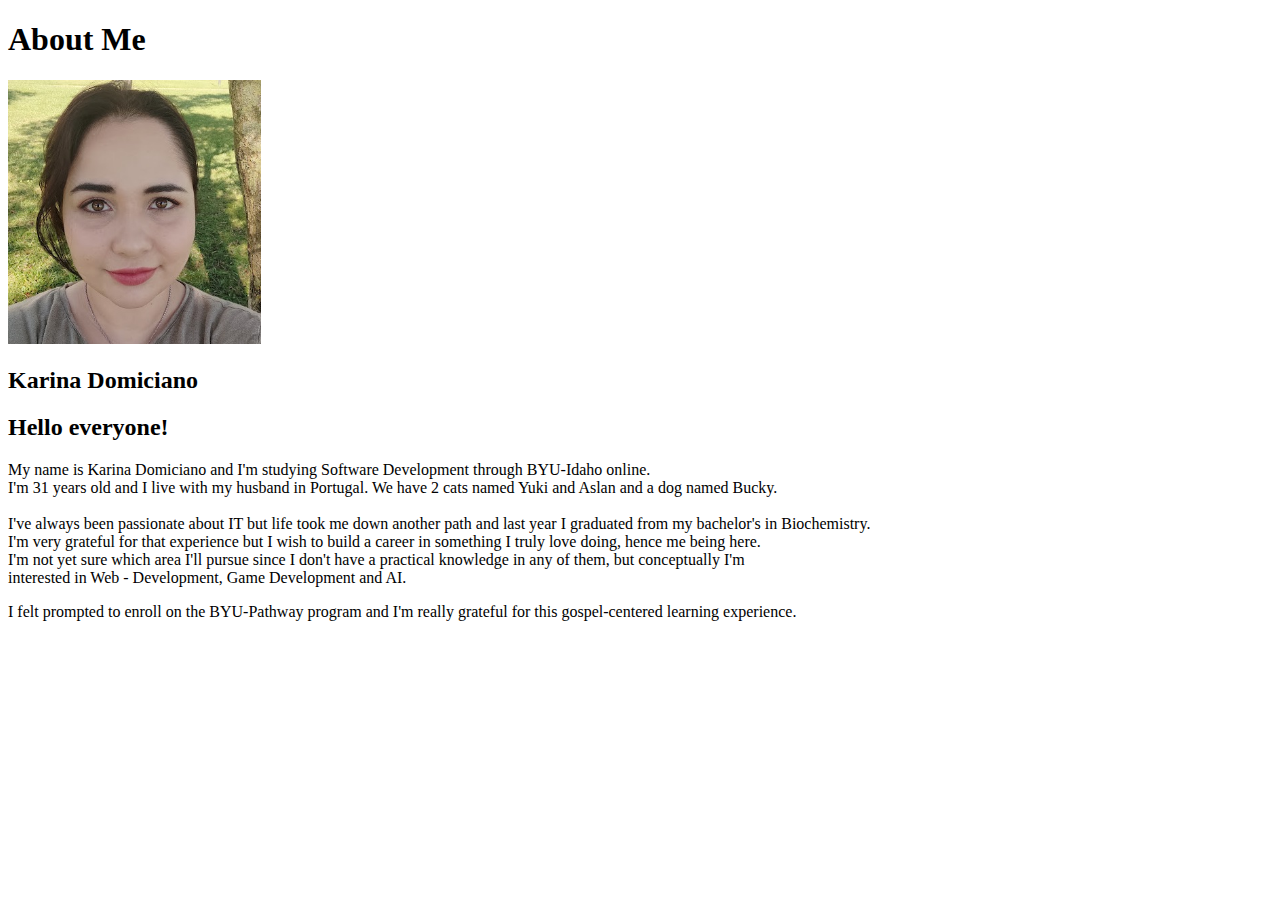
<file: aboutme/index.html>
<!DOCTYPE html>
<html lang="en">
<head>
    <meta charset="UTF-8">
    <meta http-equiv="X-UA-Compatible" content="IE=edge">
    <meta name="viewport" content="width=device-width, initial-scale=1.0">
    <title>All About Me</title>
</head>
<body>
    <h1>About Me</h1>
    <img alt="Image of me" src="images\me.jpg" width="20%">
    <h2>Karina Domiciano</h2>
    <h2>Hello everyone!</h2>
    <p>My name is Karina Domiciano and I'm studying Software Development through BYU-Idaho online.
    <br> I'm 31 years old and I live with my husband in Portugal. We have 2 cats named Yuki and Aslan and a dog named Bucky. <br>
    <br>I've always been passionate about IT but life took me down another path and last year I graduated from my bachelor's in Biochemistry.
    <br>I'm very grateful for that experience but I wish to build a career in something I truly love doing, hence me being here.
    <br> I'm not yet sure which area I'll pursue since I don't have a practical knowledge in any of them, but conceptually I'm 
    <br>interested in Web - Development, Game Development and AI.</p>
    <p>I felt prompted to enroll on the BYU-Pathway program and I'm really grateful for this gospel-centered learning experience.</p>  
</body>
</html>
</file>
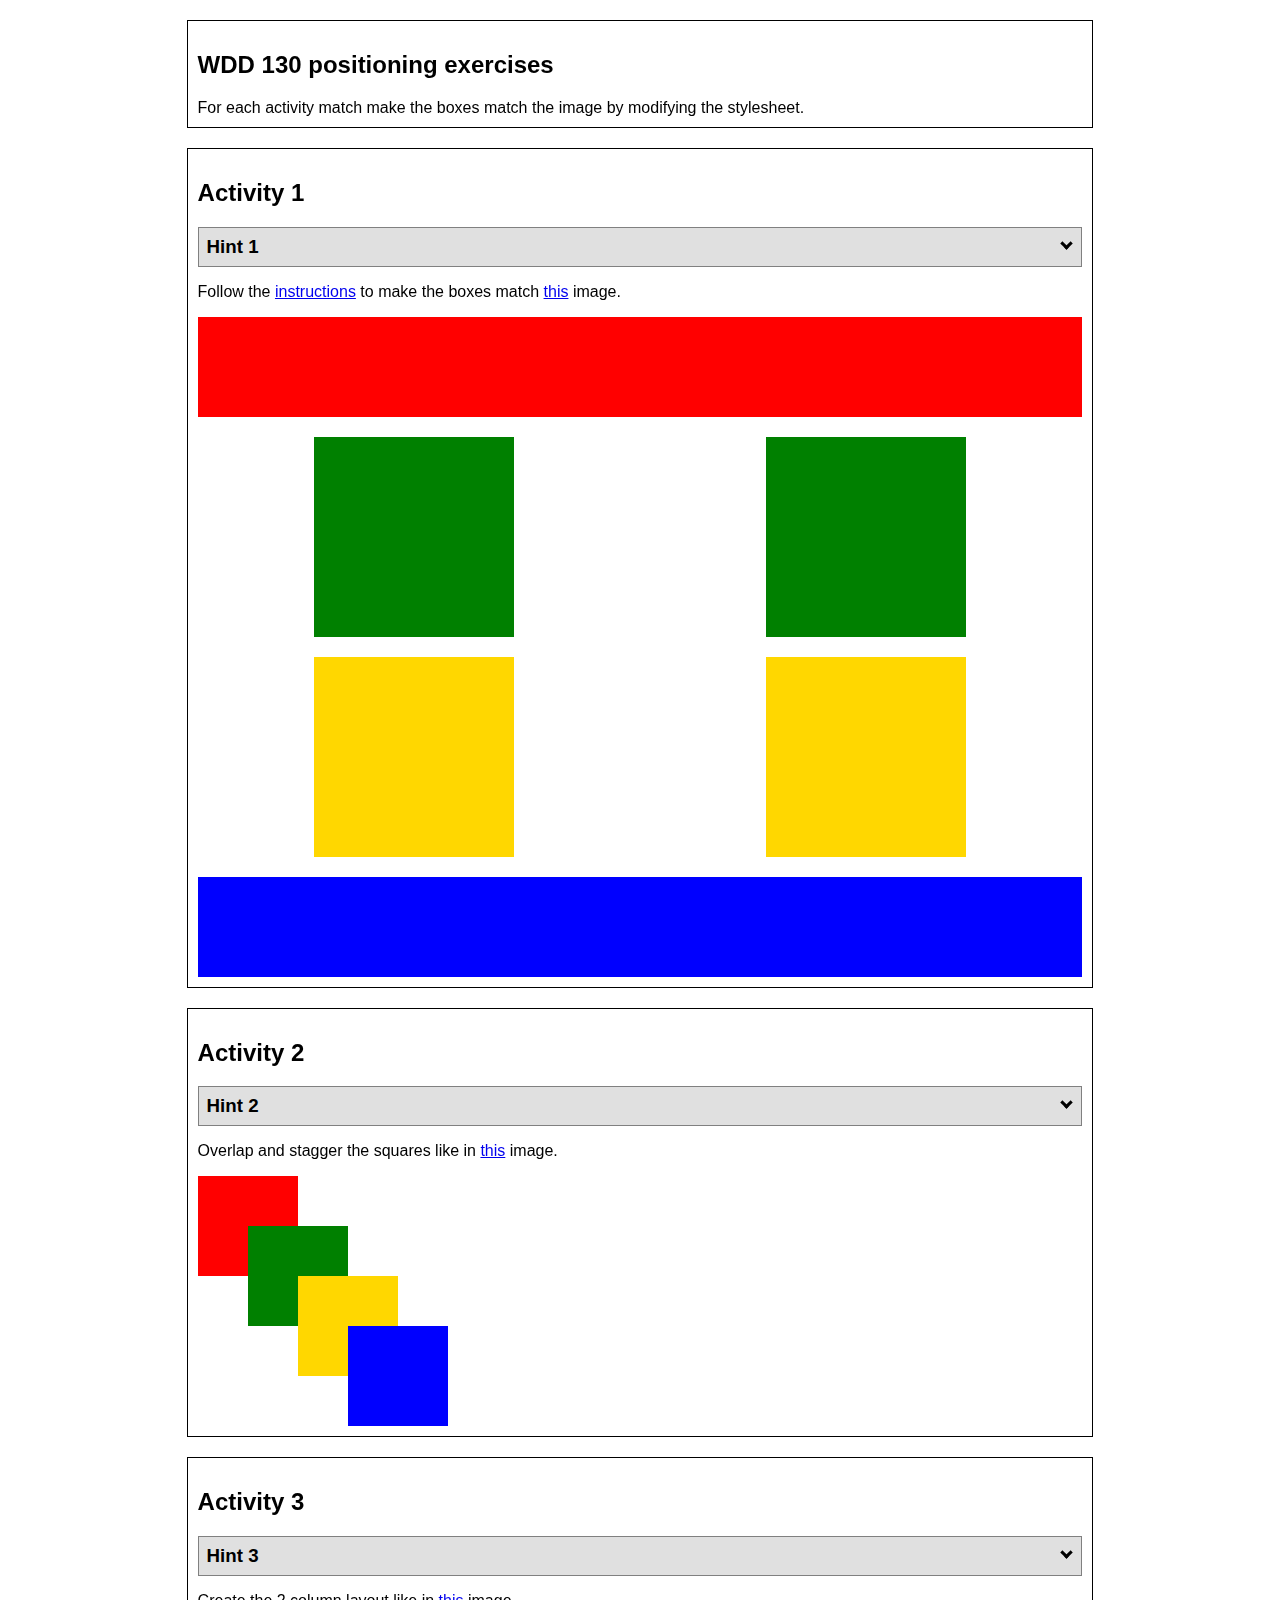
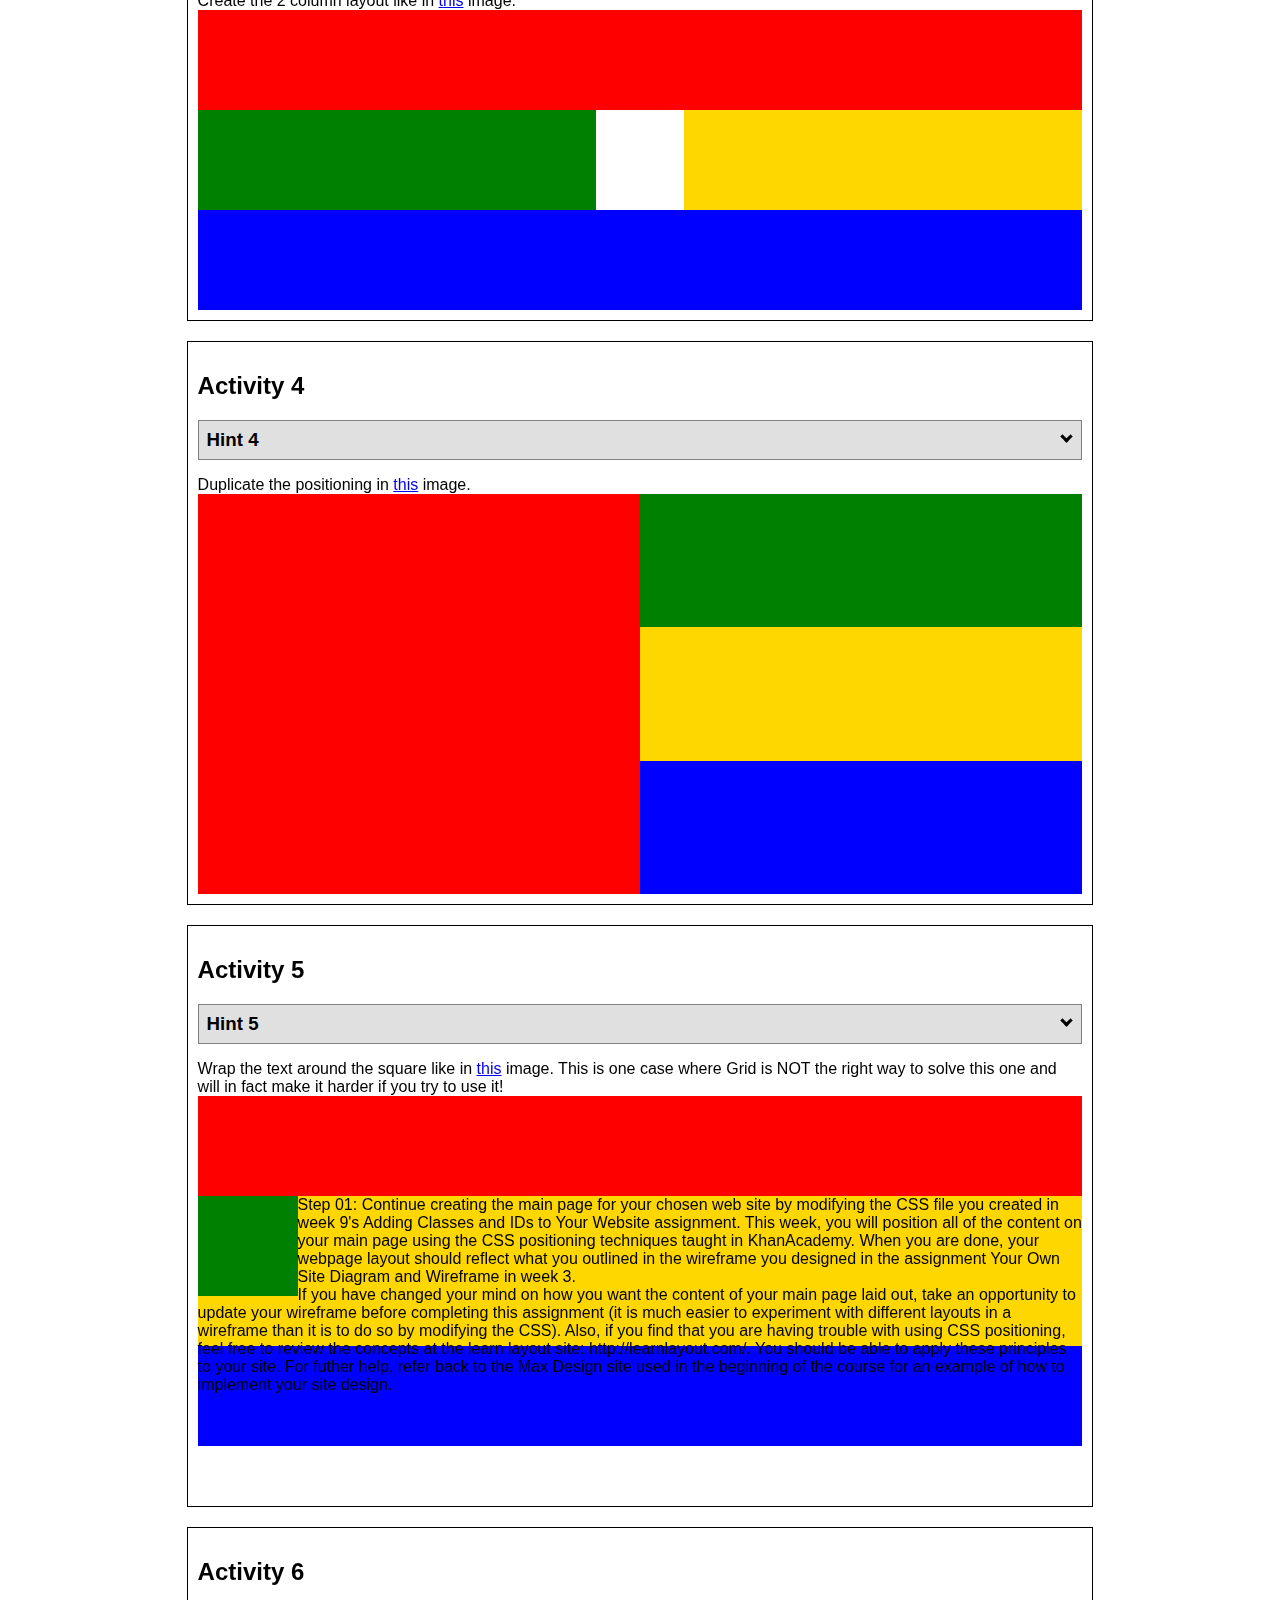
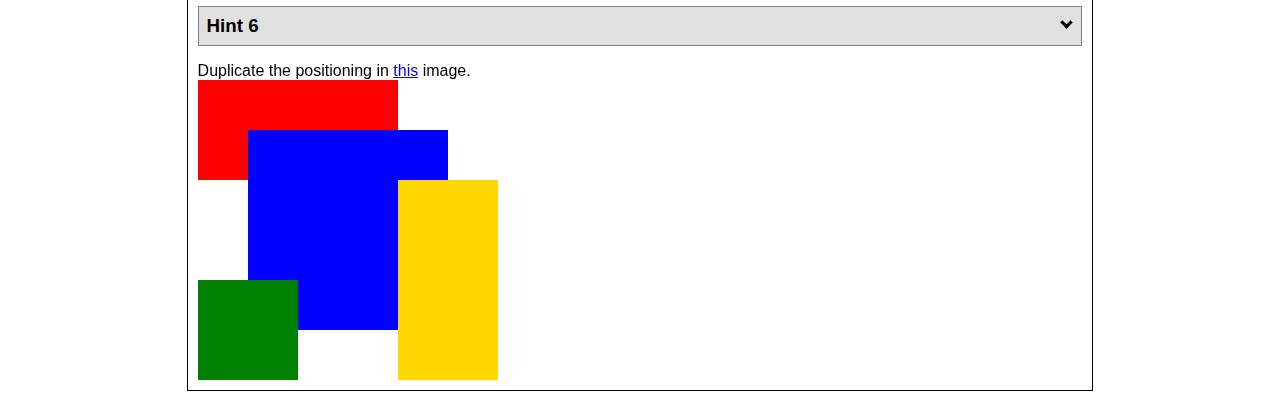
<file: positioning.html>
<!DOCTYPE html>
<html lang="en">
  <head>
    <!-- HTML - Name: positioning.html -->
    <title>Positioning Activity</title>
    <link rel="stylesheet" type="text/css" href="positionstyles.css" />
  </head>
  <body>
    <div class="activity">
      <h2>WDD 130 positioning exercises</h2>
      For each activity match make the boxes match the image by modifying the stylesheet.</div>
    <div class="activity">
      <h2>Activity 1</h2>
      <section class="hint"><input type="checkbox" ><i></i> <h3>Hint 1</h3><div><p>Check out the <a href="https://byui-wdd.github.io/wdd130/activities/w06-css-positioning.html" target="_blank">activity instructions</a> in Ilearn!</p></div></section>
      <p>Follow the <a href="https://byui-wdd.github.io/wdd130/activities/w06-css-positioning.html" target="_blank">instructions</a> to make the boxes match  <a href="https://byui-wdd.github.io/wdd130/images/example1.png" target="_blank">this</a> image.</p>
      <div class="content1" >
        <div class="red1" ></div>
        <div class="green1" ></div>
        <div class="green1" ></div>
        <div class="yellow1"></div>
        <div class="yellow1"></div>
        <div class="blue1"></div>
      </div>
    </div>
    <div class="activity">
      <h2>Activity 2</h2>
      <section class="hint"><input type="checkbox" > <h3>Hint 2</h3><i></i><div>
      <ul>
      <li>grid-template-columns: 50px 50px 50px 50px 50px </li></ul></div></section>
      <p>Overlap and stagger the squares like in <a href="https://byui-wdd.github.io/wdd130/images/example2.png" target="_blank">this</a> image.</p>
      <div class="content2" >
        <div class="red2" ></div>
        <div class="green2" ></div>
        <div class="yellow2"></div>
        <div class="blue2"></div>
      </div>
    </div>
    <div class="activity">
      <h2>Activity 3</h2>
      <section class="hint"><input type="checkbox" > <h3>Hint 3</h3><i></i><div><p>This one is going to be best solved with CSS Grid. Remember to make the boxes the right width first...then start moving them around. </p><h4>Properties used:</h4><ul><li>display:grid;</li><li>grid-template-columns:</li><li>grid-column-gap:</li>
        <li>grid-column:</li>  </ul></div></section>
      Create the 2 column layout like in <a href="https://byui-wdd.github.io/wdd130/images/example3.png" target="_blank">this</a>  image.
      <div class="content3" >
        <div class="red3" ></div>
        <div class="green3" ></div>
        <div class="yellow3"></div>
        <div class="blue3"></div>
      </div>
    </div>
    <div class="activity">
      <h2>Activity 4</h2>
      <section class="hint"><input type="checkbox" > <h3>Hint 4</h3><i></i><div><p>For the others we have been primarily concerned with width. For this one you will need to adjust height as well. </p><h4>Properties used:</h4><ul><li>display:grid;</li><li>grid-template-columns:</li><li>grid-row:</li></ul></div></section>
      Duplicate the positioning in <a href="https://byui-wdd.github.io/wdd130/images/example4.png" target="_blank">this</a> image. 
      <div class="content4" >
        <div class="red4" ></div>
        <div class="green4" ></div>
        <div class="yellow4"></div>
        <div class="blue4"></div>
      </div>
    </div>

    <div class="activity">
      <h2>Activity 5</h2>
      <section class="hint"><input type="checkbox" > <h3>Hint 5</h3><i></i><div><p>Grid is <strong>not</strong> the right way to do this.  In fact there is only one way to really do that...and that is with float. Remember that we float the thing we want the text to wrap around.  Also remember to start by making all the shapes the right size and shape.</p><h4>Properties used:</h4><ul><li>float: left;</li></ul></div></section>
      Wrap the text around the square like in <a href="https://byui-wdd.github.io/wdd130/images/example5.png" target="_blank">this</a> image. This is one case where Grid is NOT the right way to solve this one and will in fact make it harder if you try to use it!
      <div class="content5" >
        <div class="red5" ></div>
        <div class="green5" ></div>
        <div class="yellow5">Step 01: Continue creating the main page for your chosen web site by modifying the CSS file you created in week 9's Adding Classes and IDs to Your Website assignment. This week, you will position all of the content on your main page using the CSS positioning techniques taught in KhanAcademy. When you are done, your webpage layout should reflect what you outlined in the wireframe you designed in the assignment Your Own Site Diagram and Wireframe in week 3. <br />
          If you have changed your mind on how you want the content of your main page laid out, take an opportunity to update your wireframe before completing this assignment (it is much easier to experiment with different layouts in a wireframe than it is to do so by modifying the CSS). Also, if you find that you are having trouble with using CSS positioning, feel free to review the concepts at the learn layout site: http://learnlayout.com/. You should be able to apply these principles to your site. For futher help, refer back to the Max Design site used in the beginning of the course for an example of how to implement your site design.</div>
        <div class="blue5"></div>
      </div>
    </div>
    <div class="activity">
      <h2>Activity 6</h2>
      <section class="hint"><input type="checkbox" > <h3>Hint 6</h3><i></i><div><p>This one is all about visualizing the grid behind the layout. If you are having a hard time doing that first: all the sizes are even multiples of 100, and second here is another example with the lines drawn: <a href="https://byui-wdd.github.io/wdd130/images/example6-hint.png" target="_blank">example 6 with lines</a>. For this one you will find it easiest if you use px for the column width. You can also use <kbd>z-index</kbd> to control the element layering.    </p><h4>Properties used:</h4><ul><li>display:grid;</li><li>grid-template-columns:</li><li>grid-column:</li><li>grid-row:</li><li><a href="https://www.w3schools.com/cssref/pr_pos_z-index.asp" target="_blank">z-index:</a></li></ul></div></section>
      Duplicate the positioning in <a href="https://byui-wdd.github.io/wdd130/images/example6.png" target="_blank">this</a> image.
      <div class="content6" >
        <div class="red6" ></div>
        <div class="green6" ></div>
        <div class="yellow6"></div>
        <div class="blue6"></div>
      </div>
    </div>
  </body>
</html>
</file>
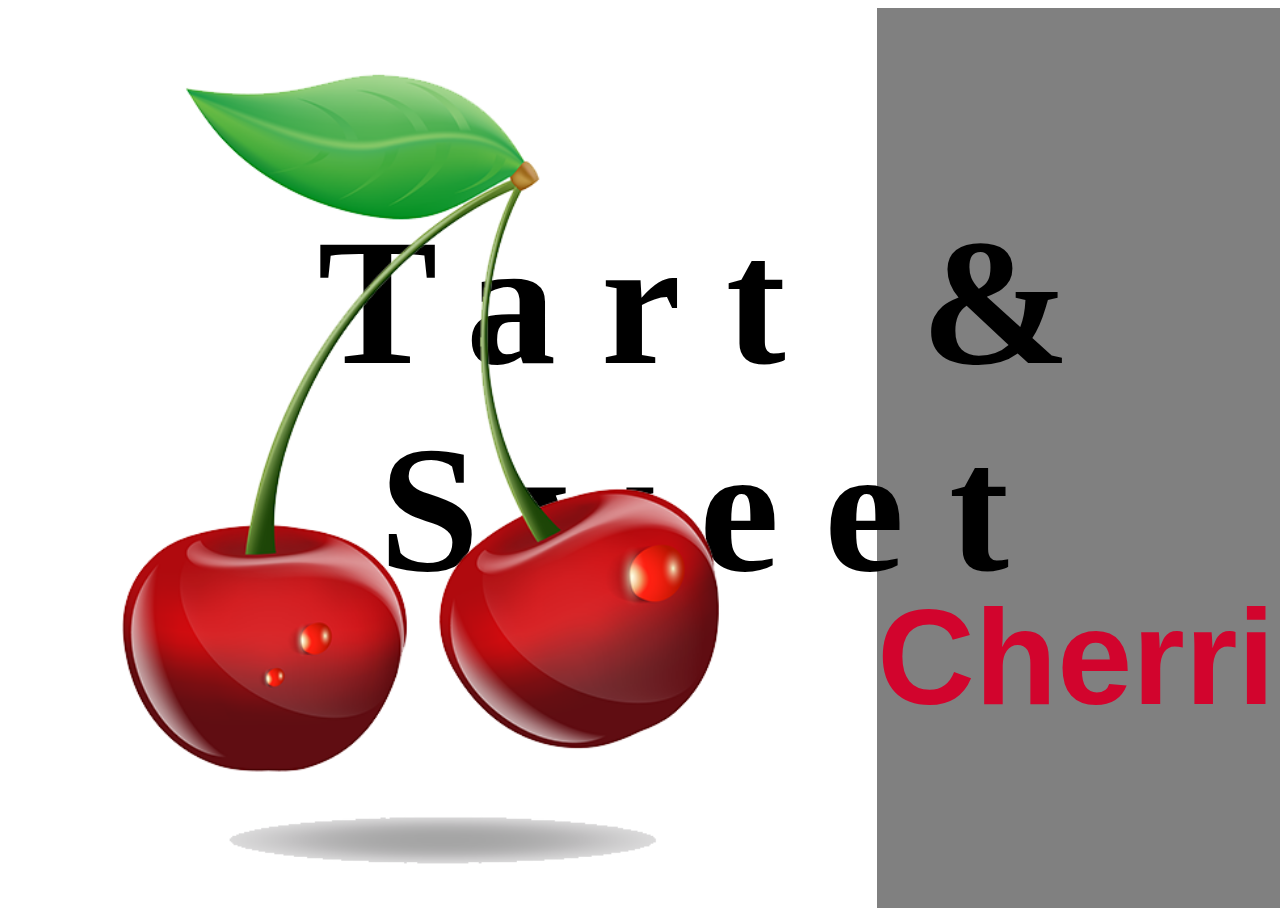
<file: practice/cherries.html>
<!DOCTYPE html>
<html lang="en">
<head>
    <meta charset="UTF-8">
    <meta http-equiv="X-UA-Compatible" content="IE=edge">
    <meta name="viewport" content="width=device-width, initial-scale=1.0">
    <title>Tart&Sweet</title>
    <link rel="stylesheet" href="styles\cherries.css">
  
</head>
<body>
    <div class="home-grid">
        <h1>Tart & Sweet</h1>
        <h2>Cherries</h2>



        <div class="banner-left">
            
        </div>
        <div class="banner-right">
            
        </div>
        <img src="images/w06_cherries.png" alt="cherries">
        
    </div>
    
   
</body>
</html>
</file>
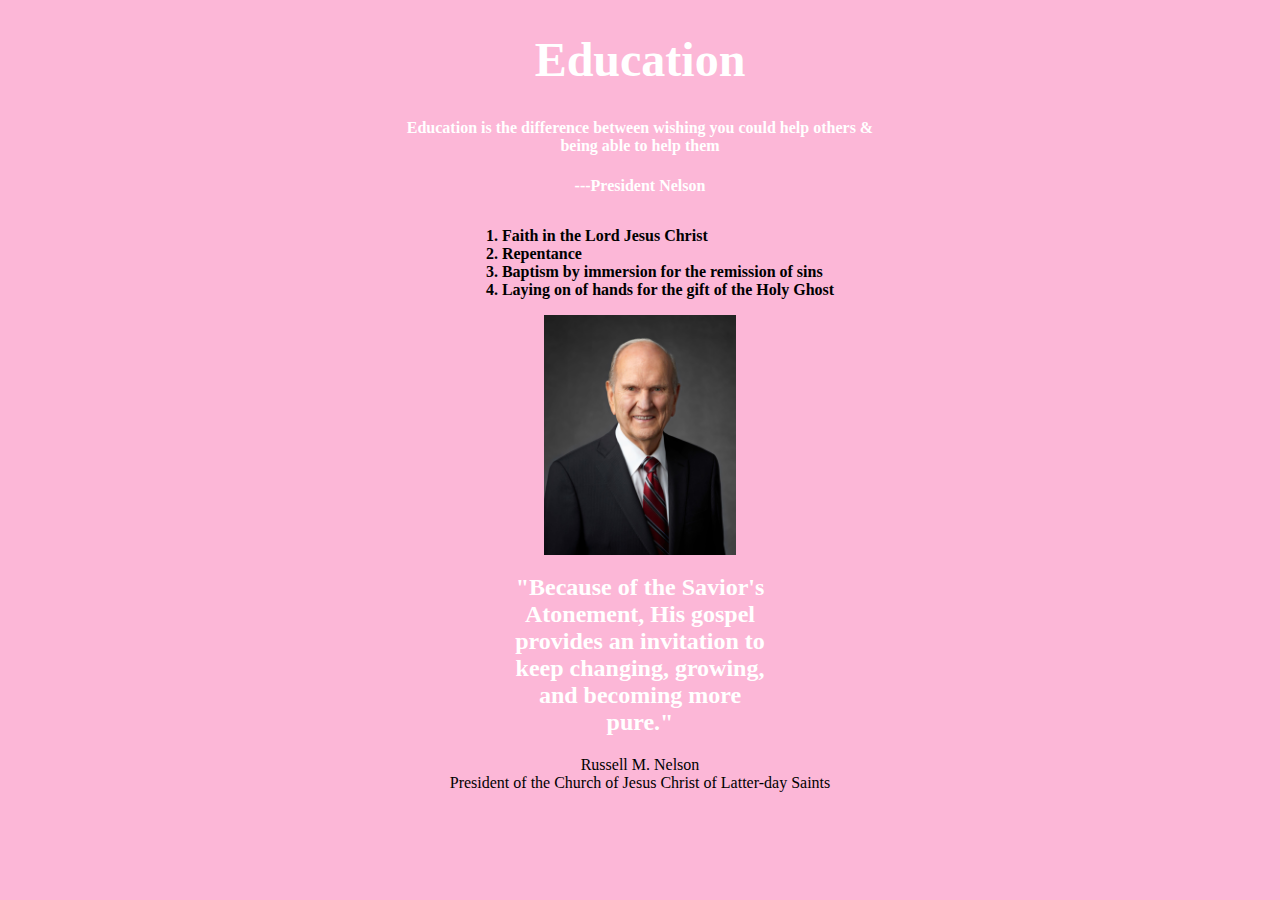
<file: practice/w04_challenge.html>
<!DOCTYPE html>
<html lang="en">
<head>
    <meta charset="UTF-8">
    <meta http-equiv="X-UA-Compatible" content="IE=edge">
    <meta name="viewport" content="width=device-width, initial-scale=1.0">
    <title>Education</title>
    <link rel="stylesheet" href="styles/w04_style.css">
</head>
<body>
    <header>
        <div id ="hero">
            <div id="title">
                <h1>Education</h1>
            </div>
            <h4>Education is the difference between wishing you could help others & <br>
                being able to help them </h4>

            <h3>---President Nelson</h3>
        </div>
    </header>
    <main>
        <div class ="ordinances">
             <ol>
                    <li>Faith in the Lord Jesus Christ</li>
                    <li>Repentance</li>
                    <li>Baptism by immersion for the remission of sins</li>
                    <li>Laying on of hands for the gift of the Holy Ghost</li>

             </ol>

        </div>
        <img class ="prophet_photo" src ="images/russell_nelson_official_portrait_2018.jpeg" alt="Photo of President Russel M Nelson">
        </section>

        <section class ="message">
            <h2>"Because of the Savior's Atonement, His gospel provides an invitation to keep changing, growing, and becoming more pure."</h2>
        </section>

    </main>
    <footer>
        <p>Russell M. Nelson <br>

            President of the Church of Jesus Christ of Latter-day Saints</p>
    </footer>
    
</body>
</html>
</file>
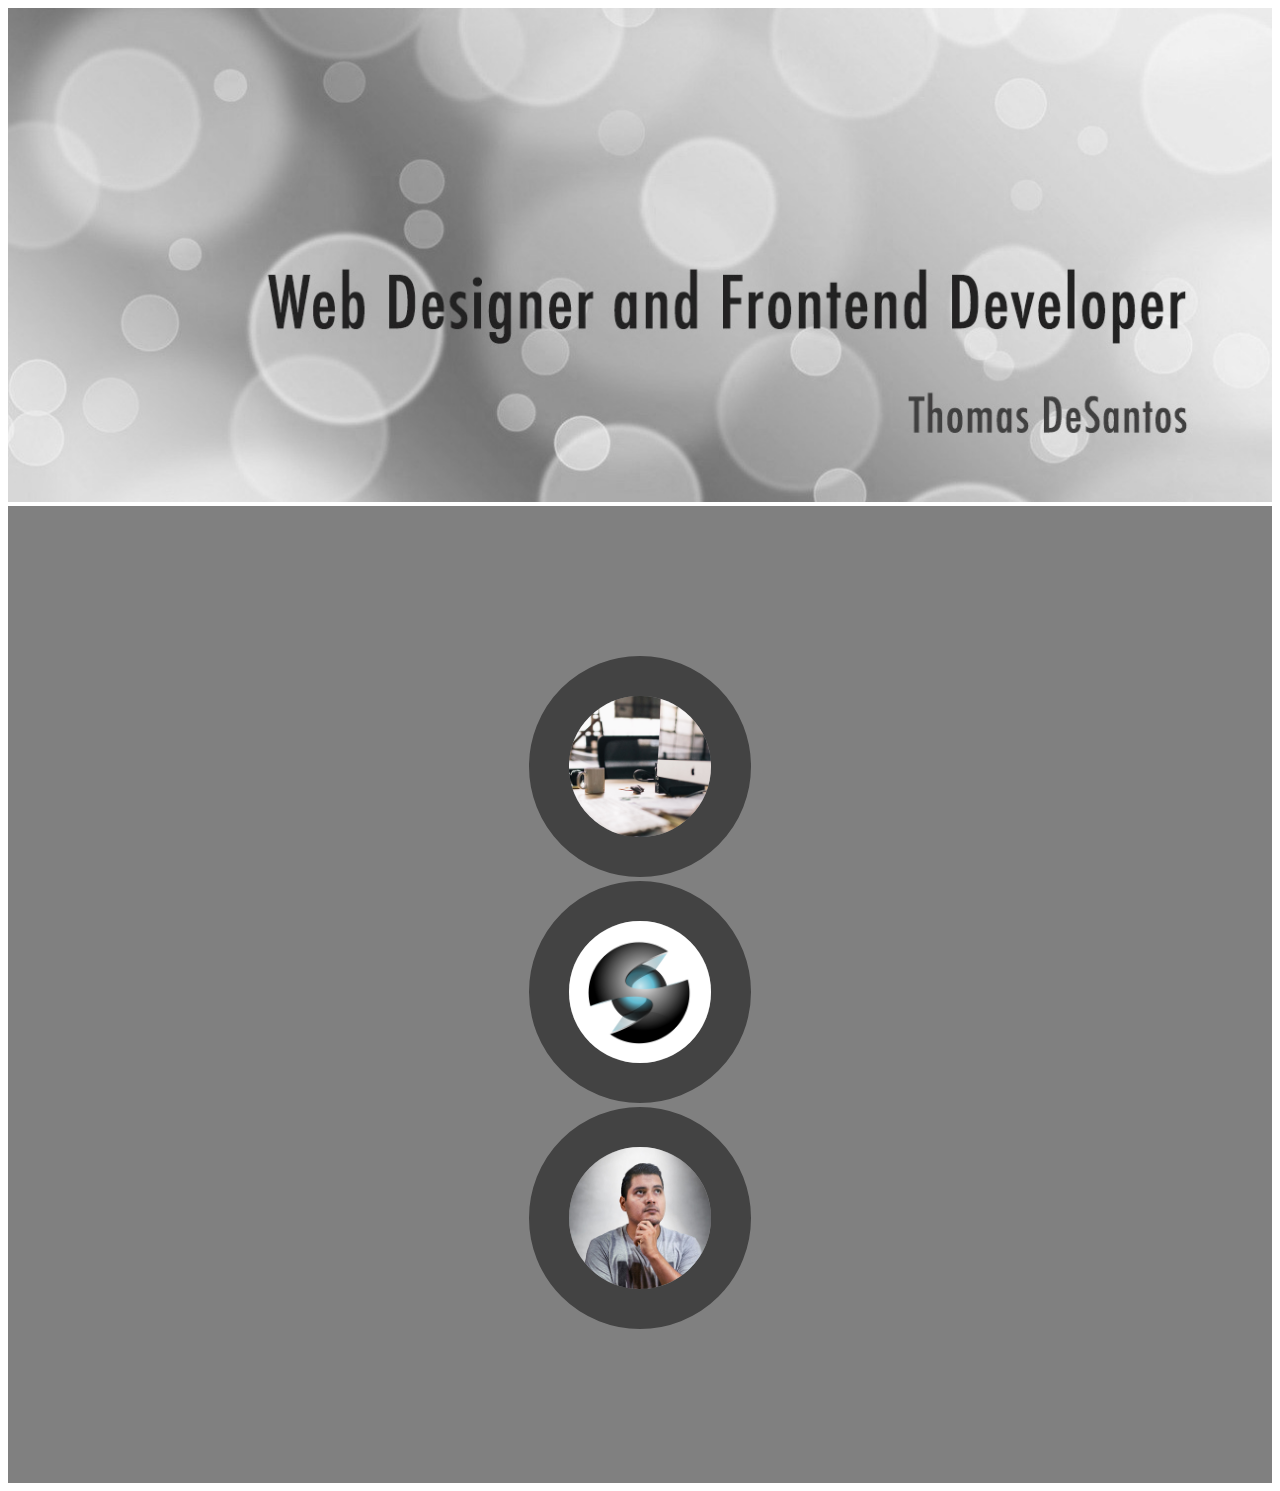
<file: practice/w05_challenge.html>
<!DOCTYPE html>
<html lang="en">
<head>
    <meta charset="UTF-8">
    <meta http-equiv="X-UA-Compatible" content="IE=edge">
    <meta name="viewport" content="width=device-width, initial-scale=1.0">
    <title>Thomas DeSantos | Developer</title>
    <link rel="stylesheet" href="styles/w05_challenge.css">
</head>
<body>
    <div id = "hero">
        <img class="hero_banner" src="images/w05_circles.jpg" alt = "grey banner with circles and title ' Web Designer and Frontend Developer Thomas DeSantos" >
    </div>
    <div id ="gallery">
        <img class ="desk" src="images/w05_ice_image_desk.jpg" alt ="picture of a desk in an office context">
        <img class ="graphic" src ="images/w05_ice_image_graphic.png" alt="Logo of a sphere within a larger sphere with cutouts">
        <img class ="photo" src="images/w05_ice_image_person.jpg" alt="Developer portrait">
    </div>
    

    
</body>
</html>
</file>
<file: positionstyles.css>
/* CSS - Name: "positionstyles.css" */
/* Activity 1 styles */
.content1 {
  /* This is the parent of the activity 1 boxes. */
  display: grid;
  grid-template-columns: 1fr 1fr;
  justify-items: center;
  gap: 20px;


}
.red1 { 
  width: 100%; 
  height: 100px; 
  background-color: red; 
  grid-column: 1/3;

} 
.green1 {
  width: 200px; 
  height: 200px; 
  background-color: green; 

} 
.yellow1 {
  width: 200px; 
  height: 200px; 
  background-color: gold; 
} 
.blue1 {
  width: 100%; 
  height: 100px; 
  background-color: blue; 
  grid-column: 1/3;
} 
/* Activity 2 styles */ 
.content2 {
  display: grid;
  grid-template-columns: 50px 50px 50px 50px 50px;
  grid-template-rows: 50px 50px 50px 50px 50px;
}
.red2 {
  width: 100px; 
  height: 100px; 
  background-color: red; 
  grid-column: 1/3;
  grid-row: 1/3;
} 
.green2 { 
  width: 100px; 
  height: 100px; 
  background-color: green;
  grid-column: 2/4;
  grid-row:2/4 ; 
} 
.yellow2 {
  width: 100px; 
  height: 100px; 
  background-color: gold; 
  grid-column: 3/5;
  grid-row:3/5 ; 
} 
.blue2 {
  width: 100px; 
  height: 100px; 
  background-color: blue; 
  grid-column: 4/6;
  grid-row: 4/6 ; 
} 
/* Activity 3 styles */ 
.content3 {
  /* This is the parent of the activity 3 boxes. */
  display: grid;
  grid-template-columns: 1fr 1fr;
  grid-column-gap: 10%;
}
.red3 {
  width: 100%; 
  height: 100px; 
  background-color: red; 
  grid-column: 1/3;
} 
.green3 {
  width: 0.4fr;  
  height: 100px; 
  background-color: green;
  grid-column: 1/2;
  
} 
.yellow3 {
  width: 0.4fr; 
  height: 100px; 
  background-color: gold; 
  grid-column: 2/3;

} 
.blue3 {
  width: 100%;
  height: 100px; 
  background-color: blue; 
  grid-column: 1/3;
} 
/* Activity 4 styles */ 
.content4 {
  /* This is the parent of the activity 4 boxes. */
  display: grid;
  grid-template-columns: 1fr 1fr;
  grid-template-rows: 1fr 1fr 1fr;
  height: 400px;
}
.red4 {
  width: 100%; 
  height: 100%; 
  background-color: red;
  grid-column: 1/2;
  grid-row: 1/4; 
} 
.green4 {
  width: 100%; 
  height: 100%; 
  background-color: green; 
  grid-column: 2/3;
  grid-row: 1/2;
} 
.yellow4 {
  width: 100%; 
  height: 100%; 
  background-color: gold; 
  grid-column: 2/3;
  grid-row: 2/3;
} 
.blue4 {
  width: 100%; 
  height: 100%;  
  background-color: blue; 
  grid-column: 2/3;
  grid-row: 3/4;
} 
/* Activity 5 styles */ 
.content5 {
  /* This is the parent of the activity 5 boxes. */
  height: 400px;
}
.red5 { 
  width: 100%; 
  height: 100px; 
  background-color: red; 
} 
.green5 { 
  float: left;
  width: 100px; 
  height: 100px; 
  background-color: green; 
  

} 
.yellow5 {
  width: 100%; 
  height: 150px; 
  background-color: gold; 

} 
.blue5 {
  width: 100%; 
  height: 100px; 
  background-color: blue; 
} 
/* Activity 6 styles */ 
.content6 {
  /* This is the parent of the activity 6 boxes. */
  display: grid;
  grid-template-columns: 50px 50px 50px 50px 50px 50px;
  grid-template-rows: 50px 50px 50px 50px 50px 50px;
}
.red6 {
  width: 200px; 
  height: 100px; 
  background-color: red; 
  grid-column: 1/5;
  grid-row: 1/3;
  z-index: -1;
} 
.green6 {
  width: 100px; 
  height: 100px; 
  background-color: green; 
  grid-column: 1/3;
  grid-row: 5/7;
  z-index: 1;
} 
.yellow6 {
  width: 100px; 
  height: 200px; 
  background-color: gold; 
  grid-column: 5/7;
  grid-row: 3/7;
  z-index: 1;
} 
.blue6 {
  width: 200px; 
  height: 200px; 
  background-color: blue; 
  grid-column: 2/6;
  grid-row: 2/6;
} 


/* Do not make any changes below here */
.activity {
  width: 70%; 
  margin: 20px auto; 
  font-family: Arial, sans-serif; 
  border: 1px solid black; 
  padding: 10px; 
  clear:both; 
  overflow: auto;
} 

.hint {
  border: 1px solid grey;
  background: #e0e0e0;
  padding: .5em;
  position: relative;
  margin: 1em 0;
}
.hint h3 {
  margin: 0;
}
.hint:hover {
  background: #d0d0d0;
}
.hint > div {
  display: none;
}

.hint input[type=checkbox] {
  position: absolute;
  width: 100%;
  height: 100%;
  opacity: 0;
  z-index: 1;
  cursor: pointer;
}

.hint input[type=checkbox]:checked ~ div {
  display: block;
}

.hint i {
  position: absolute;
  transform: translate(-6px, 0);
  margin-top: 16px;
  right: 10px;
  top: -3px;
}
.hint i:before, .hint i:after {
  content: "";
  position: absolute;
  background-color: black;
  width: 3px;
  height: 9px;
}
.hint i:before {
  transform: translate(2px, 0) rotate(45deg);
}
.hint i:after {
  transform: translate(-2px, 0) rotate(-45deg);
}

.hint input[type=checkbox]:checked ~ i:before {
  transform: translate(-2px, 0) rotate(45deg);
}
.hint input[type=checkbox]:checked ~ i:after {
  transform: translate(2px, 0) rotate(-45deg);
}
.hint a {
  position: relative;
  z-index: 1;
}
</file>
<file: practice/styles/w04_style.css>
body{
    background-color: #FCB7D7;
    text-align: center;
    margin: 0 auto
}
h1{
    font-size: 3em;
}

h3{font-size: 1em;
}

.message{
    color: white;
    text-align: center;
    font-size: 1em;
    padding-left: 40%;
    padding-right: 40%;
    font-family: Georgia, 'Times New Roman', Times, serif
}

.ordinances{
    display: inline-block;
    text-align: left;
    margin: 0 auto;
     
    list-style-position: inside;
    font-weight: bold
}


#hero{
    color: white;
    text-align: center;
    font-weight: bold;
}

.prophet_photo{
   display: block;
    width: 15%;
    margin: 0 auto;
}

#title:hover{
    color: black

}
</file>
<file: practice/styles/w05_challenge.css>
.hero_banner{
    margin:0;
    display: inline-block;
    width: 100%;
    border-color: grey;
    border-width: 50px;
}

#gallery{
   
    background-color: grey;
    padding: 150px;
    margin: 0 auto;
    text-align: center;
    border-color: grey;
    border-width: 1px;

    
}

.desk, .graphic, .photo{
    display: inline-block;
    box-sizing: border-box;
    border: solid 40px #434343;
    margin:0 150px auto;
    width: 23%;
    border-radius: 50%;

}
</file>
